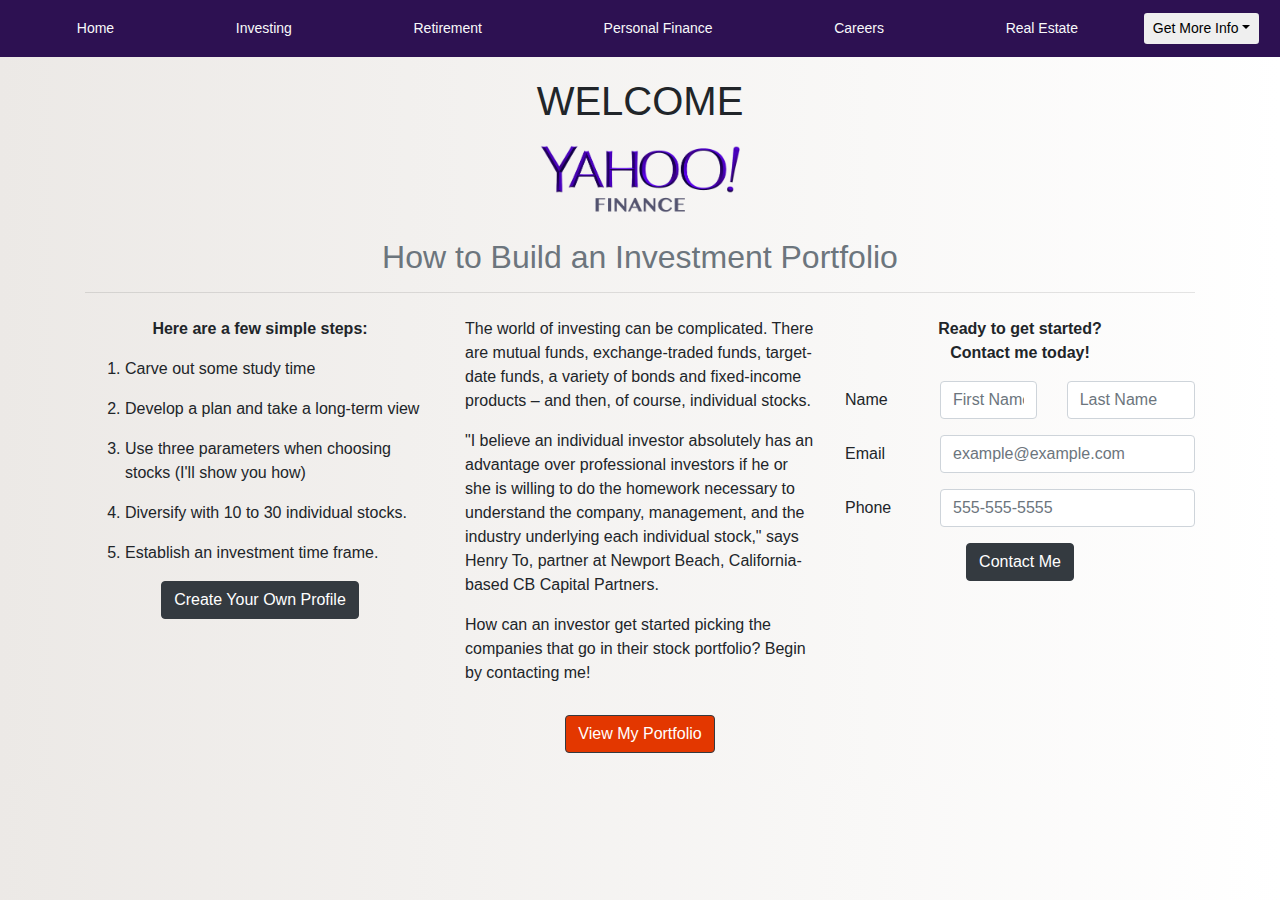
<file: index.html>
<!DOCTYPE html>
<!-- added doctype to uppercase-->
<html>
<head>
<meta charset="UTF-8">
<link rel="stylesheet" href="https://maxcdn.bootstrapcdn.com/bootstrap/4.0.0/css/bootstrap.min.css" integrity="sha384-Gn5384xqQ1aoWXA+058RXPxPg6fy4IWvTNh0E263XmFcJlSAwiGgFAW/dAiS6JXm" crossorigin="anonymous">
<link href="file:///Macintosh HD/Users/funmi1/Desktop/CareerDevs Class/yahoo_finance.css" rel="stylesheet" type="text/css">
<link href="yahoo_finance.css" rel="stylesheet" type="text/css">
<link href="favicon.png" rel="shortcut icon">
<title>Yahoo Portfolio Home</title>
</head>

<body style="background:linear-gradient(to right, rgba(236,233,230,1), rgba(255,255,255,1)); ">
	<nav class="navbar navbar-light nav-fill" style="font-size:.875rem; background-color:#2d1152;">
			<a class="nav-item nav-link text-light" href="index.html" >Home</a>
            <a class="nav-item nav-link text-light" href="https://finance.yahoo.com/news/5-tips-take-investing-next-level-145732262.html" target="_blank">Investing</a>
            <a class="nav-item nav-link text-light" href="https://finance.yahoo.com/topic/retirement" target="_blank">Retirement</a>
            <a class="nav-item nav-link text-light" href="https://finance.yahoo.com/personal-finance/" target="_blank">Personal Finance</a>
            <a class="nav-item nav-link text-light" href="https://tas-yahoo.taleo.net/careersection/yahoo_global_cs/jobsearch.ftl?lang=en&radiusType=K&location=961040220106&radius=1&yloc=uk&ylng=en" target="_blank">Careers</a>
            <a class="nav-item nav-link text-light" href="https://www.naiop.org/en/Learn/On-demand-Courses/Basic-Real-Estate-Finance-On-demand" target="_blank">Real Estate</a>
          	<div class="dropdown">
   <button class="btn btn-sm dropdown-toggle" style="margin:5px;" type="button" data-toggle="dropdown" aria-haspopup="true" aria-expanded="false">
    Get More Info</button>
		<div class="dropdown-menu">
<a class="dropdown-item" href="#">Real Estate</a>
    <a class="dropdown-item" href="#">Finances</a>
    	<a class="dropdown-item" href="#">Investing</a>
         </div> 
        </div>
	</nav> 
	
	<div class="container" style="padding-top:20px;">	<h1 style="text-align:center;" class="custom-welcome"> Welcome</h1>
	<div> <a href="https://finance.yahoo.com/" target="_blank"><img src="Yahoo_Finance_Logo_2013.png" class="mx-auto d-block" style="width:200px; margin:20px;" alt="Yahoo Finance"></a></div>
	<h2 style="text-align:center;" class="text-muted">How to Build an Investment Portfolio</h2>
	<hr>
	</div>
<!-- Tried to make div spacing and div opening and closing grouped together for readability-->	
	<div class="container mt-4">
		<div class="row">
	  		<div class="col-sm">
				<p style="font-size:16px;" class="text-center"><b>Here are a few simple steps:</b></p>
					<ol>
						<li><p>Carve out some study time</p></li>
						<li><p>Develop a plan and take a long-term view</p></li>
						<li><p>Use three parameters when choosing stocks (I'll show you how)</p></li>
						<li><p>Diversify with 10 to 30 individual stocks.</p></li>
						<li><p>Establish an investment time frame.</p></li>
					</ol>
				<p class="text-center"><a href="https://finance.yahoo.com/portfolios" target="_blank" class="btn btn-dark">Create Your Own Profile</a></p>
	  		</div>

			<div class="col-sm">
		  		<p>The world of investing can be complicated. There are mutual funds, exchange-traded funds, target-date funds, a variety of bonds and fixed-income products – and then, of course, individual stocks. </p>
		  		<p>"I believe an individual investor absolutely has an advantage over professional investors if he or she is willing to do the homework necessary to understand the company, management, and the industry underlying each individual stock," says Henry To, partner at Newport Beach, California-based CB Capital Partners.</p>
		  		<p>How can an investor get started picking the companies that go in their stock portfolio? Begin by contacting me!</p>
		  	<div class="col-12 text-center"  style="margin:30px 0 30px 0;">
				<a href="yahoo_secondarypage.html" role="button" class="btn btn-dark" id="custom-submit-btn" >View My Portfolio</a>
			</div>
		</div>

		<div class="col-sm">
			<p style="font-size:16px;" class="text-center"><b>Ready to get started?<br> Contact me today!</b></p>
			<form>
				<div class="form-group row">
					<label class="col-sm-3 col-form-label">Name</label>
					<div class="col-sm-4">
						<input type="text" class="form-control" placeholder="First Name"></div>
					<div class="col-sm-5">	
						<input type="text" class="form-control" placeholder="Last Name"></div>
				</div>

					<div class="form-group row">
						<label class="col-sm-3 col-form-label">Email</label>
					<div class="col-sm-9">
						<input type="email" class="form-control" placeholder="example@example.com">
					</div>
					</div>

					<div class="form-group row">
						<label class="col-sm-3 col-form-label">Phone</label>
							<div class="col-sm-9">
					<input type="number" class="form-control" placeholder="555-555-5555">
							</div>
					</div>

				<div class="form-group row text-center">
    				<div class="col-12"> 
						<button type="submit" class="btn btn-dark">Contact Me</button> 
					</div>
				</div>
			</form>
		</div>
		</div>
	</div>	
<script src="https://code.jquery.com/jquery-3.3.1.slim.min.js" integrity="sha384-q8i/X+965DzO0rT7abK41JStQIAqVgRVzpbzo5smXKp4YfRvH+8abtTE1Pi6jizo" crossorigin="anonymous"></script>
<script src="https://cdnjs.cloudflare.com/ajax/libs/popper.js/1.14.0/umd/popper.min.js" integrity="sha384-cs/chFZiN24E4KMATLdqdvsezGxaGsi4hLGOzlXwp5UZB1LY//20VyM2taTB4QvJ" crossorigin="anonymous"></script>
<script src="https://stackpath.bootstrapcdn.com/bootstrap/4.1.0/js/bootstrap.min.js" integrity="sha384-uefMccjFJAIv6A+rW+L4AHf99KvxDjWSu1z9VI8SKNVmz4sk7buKt/6v9KI65qnm" crossorigin="anonymous"></script>
</body>
</html>
</file>
<file: yahoo_finance.css>
@charset "UTF-8";
/* CSS Document */
#custom-submit-btn {
	background-color: rgba(227,55,0,1.00);
}

.ul-no-style { 
    list-style-type: none; 
    margin:0;
    padding:0;
}

.custom-welcome {
	font-family: Montserrat, Gotham, "Helvetica Neue", Helvetica, Arial, "sans-serif";
	text-transform: uppercase;
}

.container-overlay {
    position: relative;
    text-align: center;
    transition: all .2s ease-in-out;
   
}

.container-overlay:hover {
    position: relative;
    text-align: center;
    transform: scale(1.01);
}
	
.centered-text { 
    position: absolute;
    top: 50%;
    left: 50%;
    transform: translate(-50%, -50%);
    font-size: 50px;
    font-weight:bold;
    color:#fff;
    filter: drop-shadow(20px 20px 20px #000);
}
</file>
